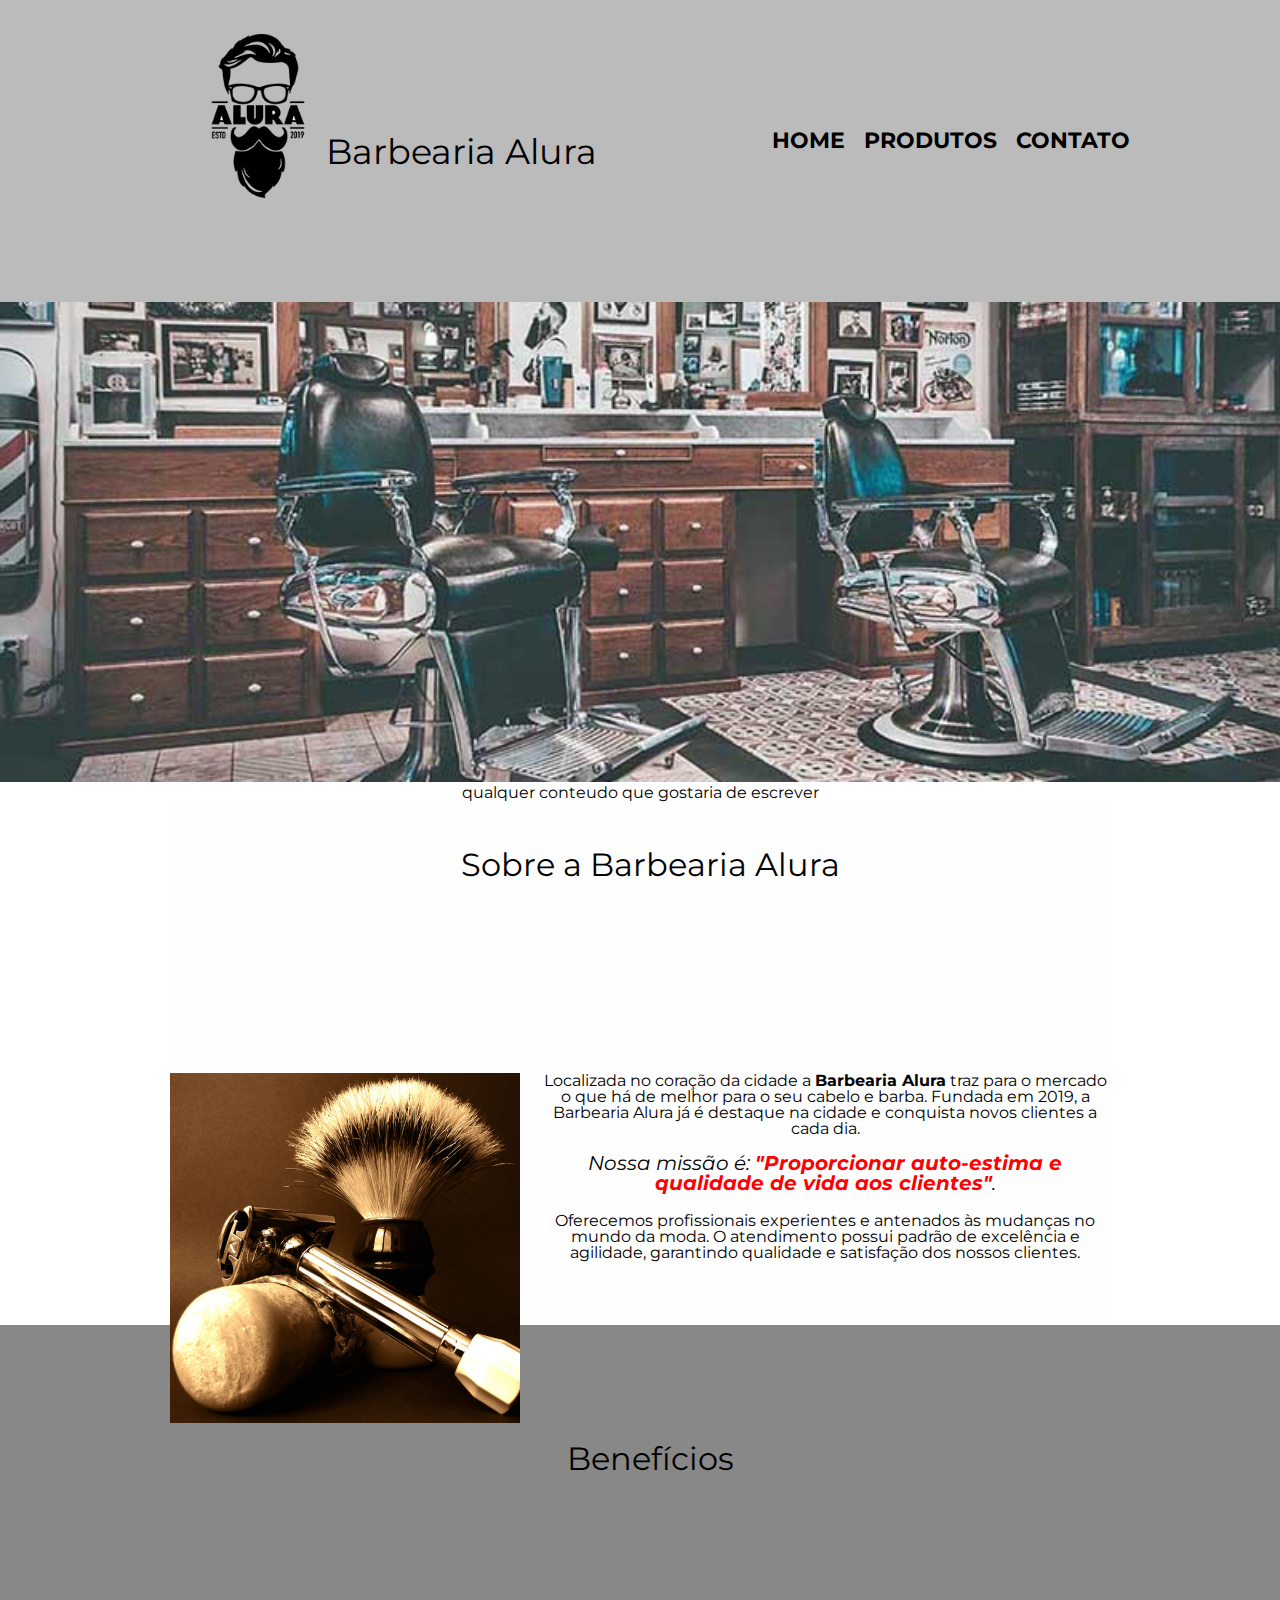
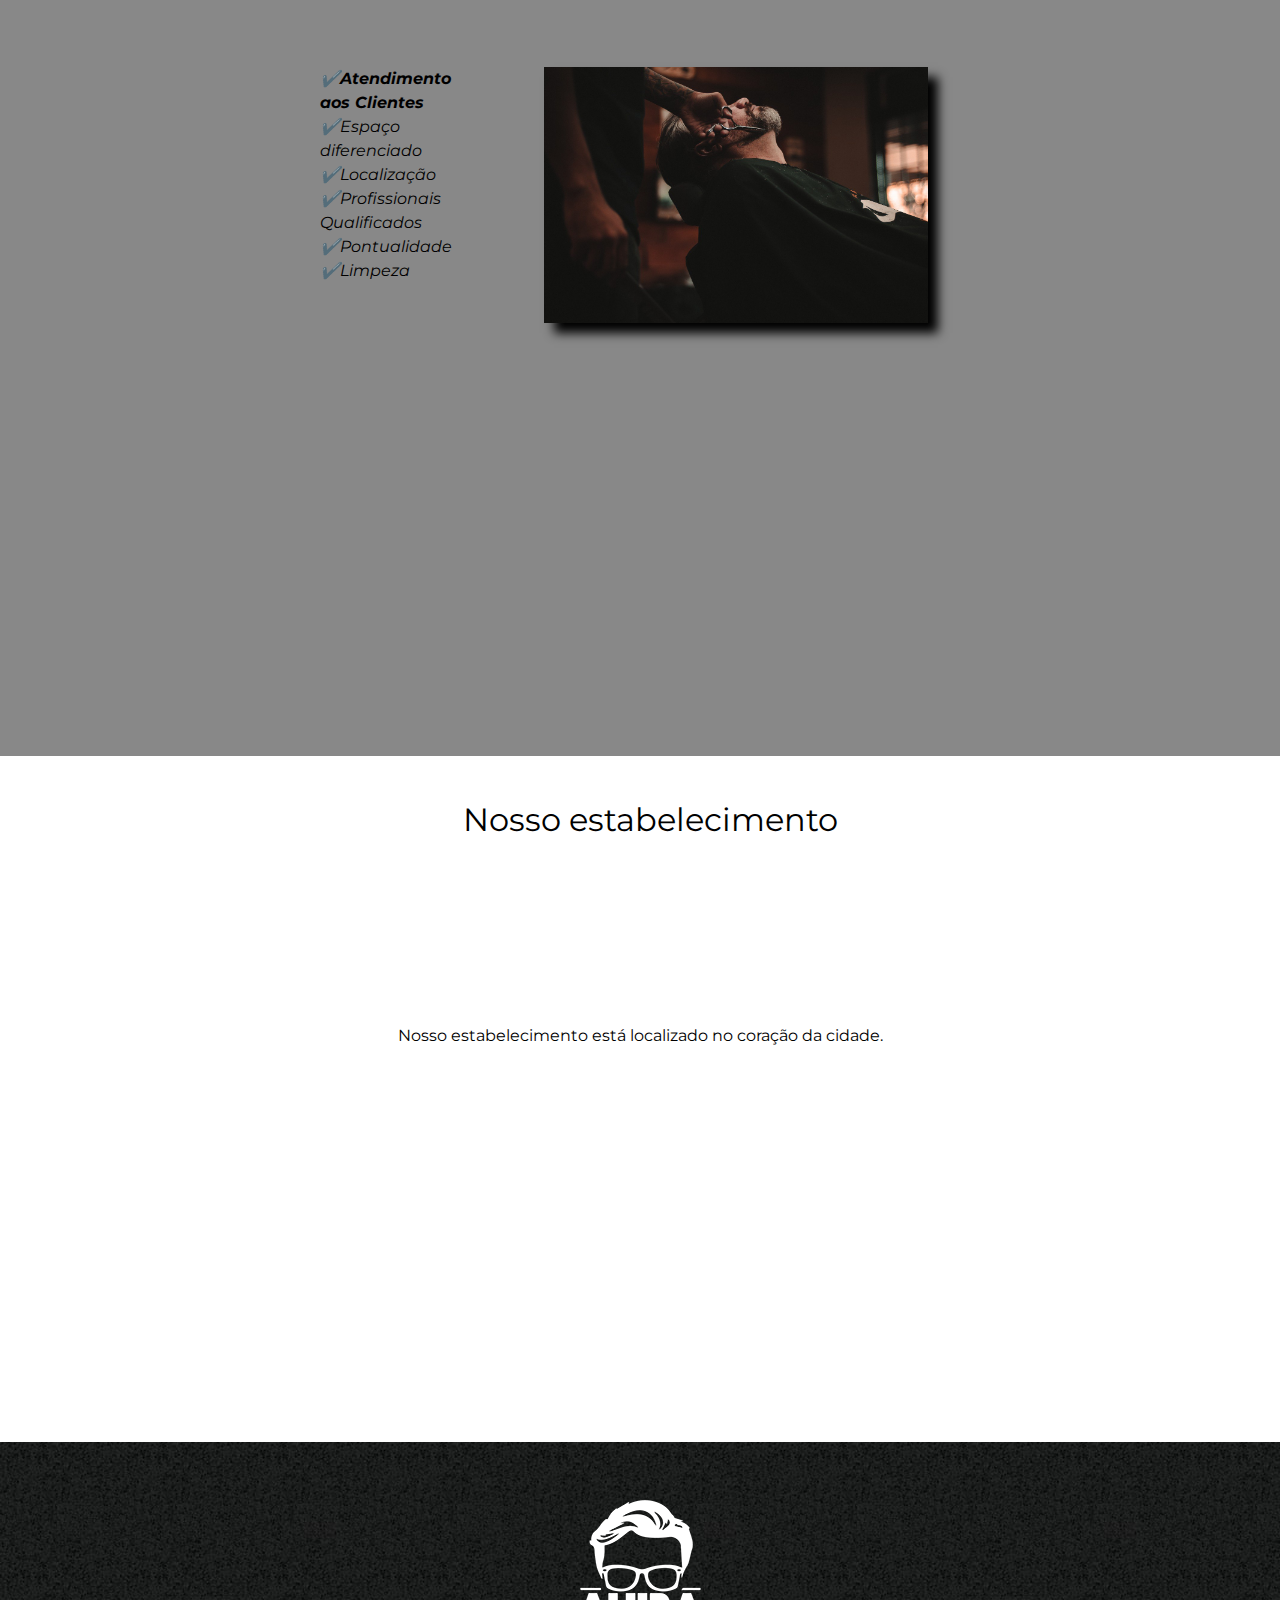
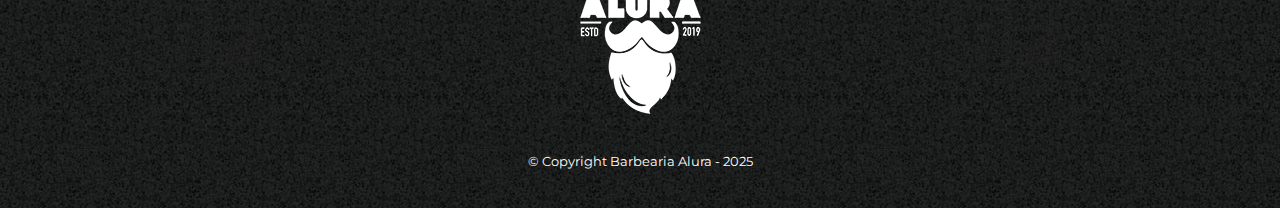
<file: index.html>
<!DOCTYPE html>
<html lang="pt-br">

<head>
	<meta charset="UTF-8">
	<meta name="viewport" content="width=device-width">
	<link rel="preconnect" href="https://fonts.googleapis.com">
	<link rel="preconnect" href="https://fonts.gstatic.com" crossorigin>
	<link
		href="https://fonts.googleapis.com/css2?family=Montserrat:ital,wght@0,100..900;1,100..900&family=Oswald:wght@200..700&family=Roboto+Condensed:ital,wght@0,100..900;1,100..900&display=swap"
		rel="stylesheet">
	<link rel="stylesheet" href="reset.css">
	<link rel="stylesheet" href="style-home.css">
	<link rel="stylesheet" href="style.css">
	<title>Barbearia Alura</title>
</head>

<body>
	<header>
		<div class="caixa">
			<h1 class="logo"> <img class="titulo-principal" src="img/logo.png"> Barbearia Alura </h1>

			<nav>
				<ul>
					<li><a href="index.html">Home</a></li>
					<li><a href="produtos.html">Produtos</a></li>
					<li><a href="contato.html">Contato</a></li>
				</ul>
			</nav>
		</div>
	</header>
	<img class="banner" src="img/banner.jpg">

	<main>
		<p> qualquer conteudo que gostaria de escrever</p>

		<section class="principal">
			<h2 class="titulo-principal">Sobre a Barbearia Alura</h2>

			<img src="img/utensilios.jpg" alt="Utensilios de um barbeiro" class="utensilios">

			<p>Localizada no coração da cidade a <strong>Barbearia Alura</strong> traz para o mercado o que há de melhor
				para o seu cabelo e barba. Fundada em 2019, a Barbearia Alura já é destaque na cidade e conquista novos
				clientes a cada dia.</p>

			<p id="missao"><em>Nossa missão é: <strong>"Proporcionar auto-estima e qualidade de vida aos
						clientes"</strong>.</em></p>

			<p>Oferecemos profissionais experientes e antenados às mudanças no mundo da moda. O atendimento possui
				padrão de
				excelência e agilidade, garantindo qualidade e satisfação dos nossos clientes.</p>
		</section>

		<section class="beneficios">
			<h3 class="titulo-principal">Benefícios</h3>

			<div class="conteudo-beneficios">
				<ul class="lista-beneficios">
					<li class="itens">Atendimento aos Clientes</li>
					<li class="itens">Espaço diferenciado</li>
					<li class="itens">Localização</li>
					<li class="itens">Profissionais Qualificados</li>
					<li class="itens">Pontualidade</li>
					<li class="itens">Limpeza</li>
				</ul><img src="img/beneficios.jpg" class="imagem-beneficios">
			</div>

			<div class="video">
				<iframe width="560" height="315" src="https://www.youtube.com/embed/wcVVXUV0YUY" frameborder="0"
					allow="accelerometer; autoplay; encrypted-media; gyroscope; picture-in-picture"
					allowfullscreen></iframe>
			</div>
		</section>

		<section class="mapa">
			<h3 class="titulo-principal">Nosso estabelecimento</h3>
			<p>Nosso estabelecimento está localizado no coração da cidade.</p>

			<div class="mapa-conteudo">
				<iframe width="100%" height="315" src="https://www.youtube.com/embed/wcVVXUV0YUY" frameborder="0" allow="accelerometer; autoplay; encrypted-media; gyroscope; picture-in-picture" allowfullscreen></iframe>
			</div>
		</section>
	</main>
	<footer>
		<img src="img/logo-branco.png">
		<p class="copyright">&copy; Copyright Barbearia Alura - 2025</p>
	</footer>
</body>

</html>
</file>
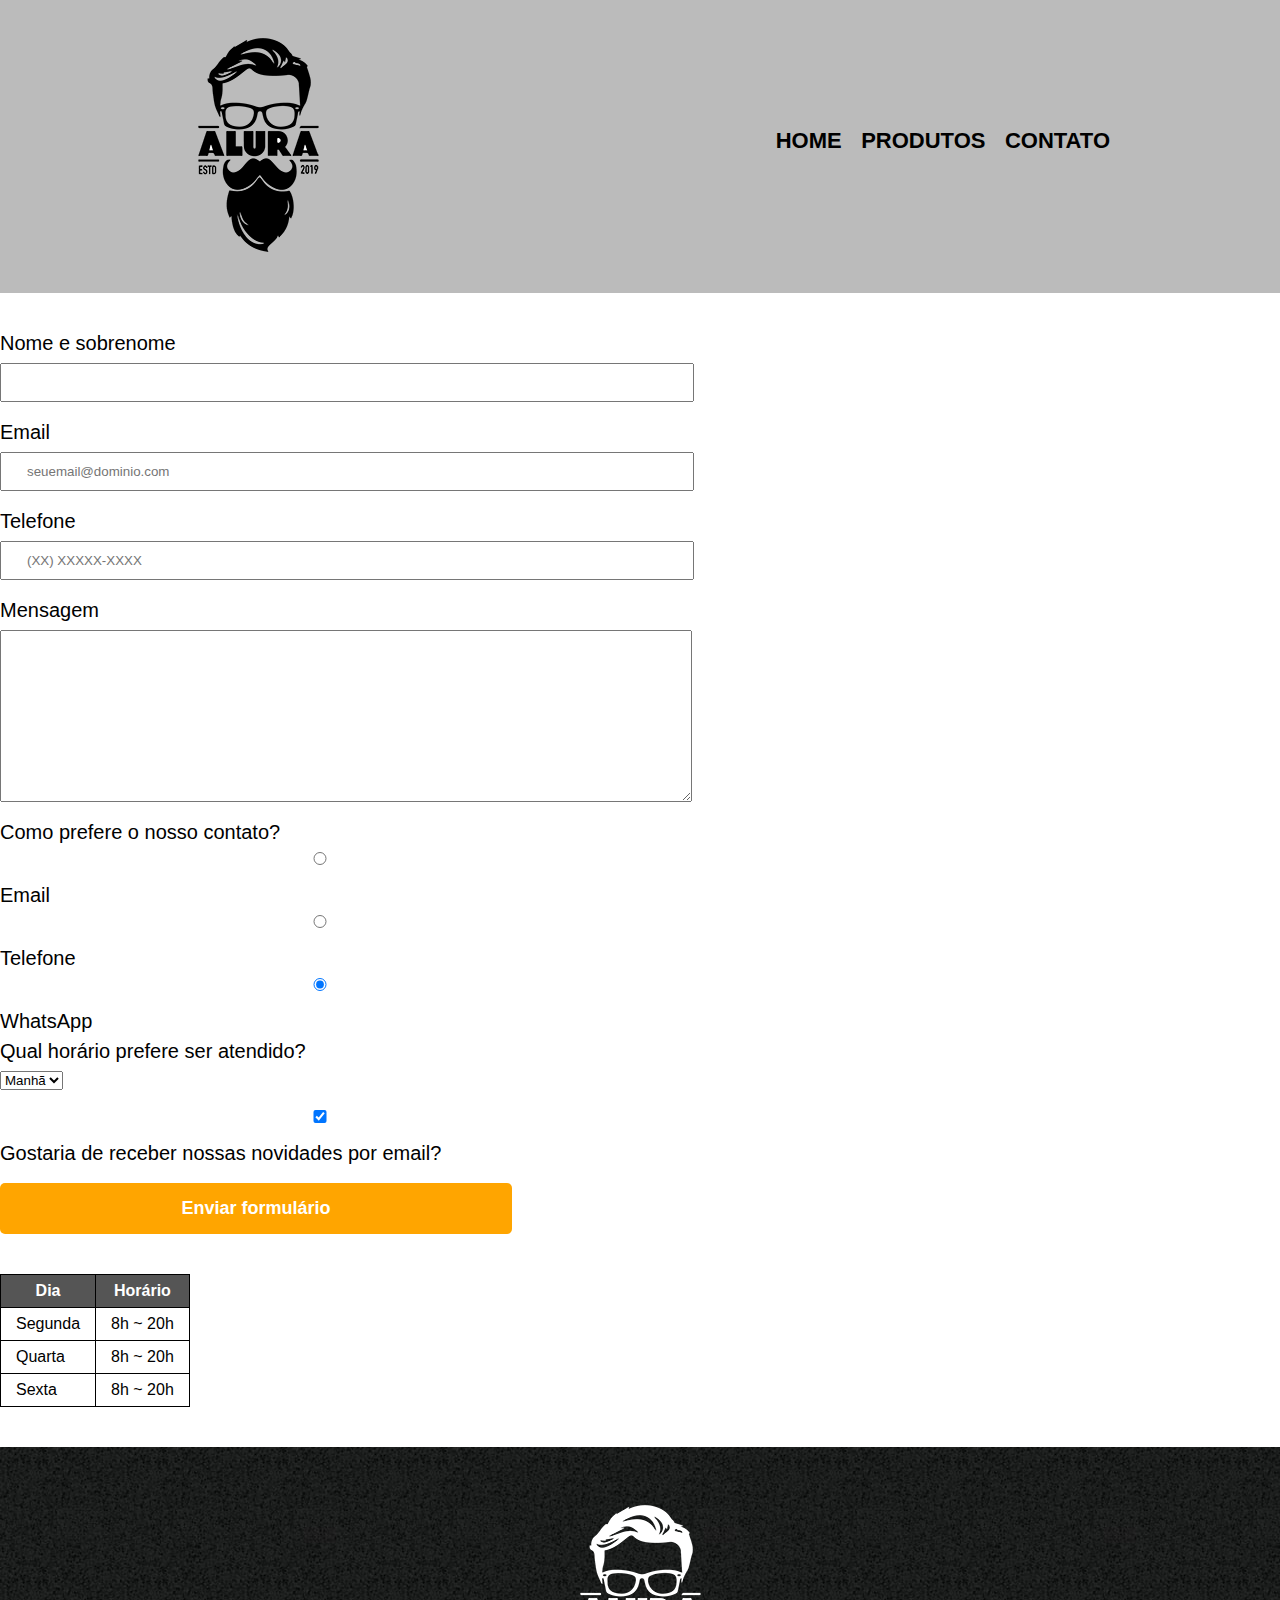
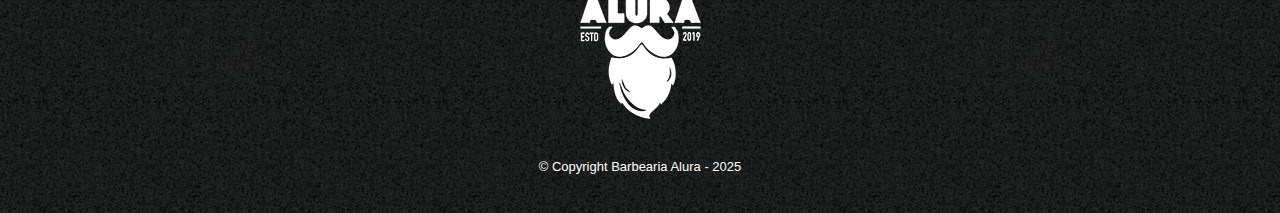
<file: contato.html>
<!DOCTYPE html>
<html>

<head>
    <meta charset="UTF-8">
    <title>Contato - Barbearia Alura</title>

    <link rel="stylesheet" href="reset.css">
    <link rel="stylesheet" href="style.css">
</head>

<body>
    <header>
        <div class="caixa">
            <h1><img src="img/logo.png" alt="Logo da Barbearia Alura"></h1>

            <nav>
                <ul>
                    <li><a href="index.html">Home</a></li>
                    <li><a href="produtos.html">Produtos</a></li>
                    <li><a href="contato.html">Contato</a></li>
                </ul>
            </nav>
        </div>
    </header>

    <main>
        <form>
            <label for="nomesobrenome">Nome e sobrenome</label>
            <input type="text" id="nomesobrenome" class="input-padrao" required>

            <label for="email">Email</label>
            <input type="email" id="email" class="input-padrao" required placeholder="seuemail@dominio.com">

            <label for="telefone">Telefone</label>
            <input type="tel" id="telefone" class="input-padrao" required placeholder="(XX) XXXXX-XXXX">

            <label for="mensagem">Mensagem</label>
            <textarea cols="70" rows="10" id="mensagem" class="input-padrao" required></textarea>

            <fieldset>
                <legend>Como prefere o nosso contato?</legend>
                <label for="radio-email">
                    <input type="radio" name="contato" value="email" id="radio-email">
                    Email
                </label>

                <label for="radio-telefone">
                    <input type="radio" name="contato" value="telefone" id="radio-telefone">
                    Telefone
                </label>

                <label for="radio-whatsapp">
                    <input type="radio" name="contato" value="whatsapp" id="radio-whatsapp" checked>
                    WhatsApp
                </label>
            </fieldset>

            <fieldset>
                <legend>Qual horário prefere ser atendido?</legend>
                <select>
                    <option>Manhã</option>
                    <option>Tarde</option>
                    <option>Noite</option>
                </select>
            </fieldset>

            <label class="checkbox">
                <input type="checkbox" checked>
                Gostaria de receber nossas novidades por email?
            </label>

            <input type="submit" value="Enviar formulário" class="enviar">
        </form>

        <table>
            <thead>
                <tr>
                    <th>Dia</th>
                    <th>Horário</th>
                </tr>
            </thead>
            <tbody>
                <tr>
                    <td>Segunda</td>
                    <td>8h ~ 20h</td>
                </tr>
                <tr>
                    <td>Quarta</td>
                    <td>8h ~ 20h</td>
                </tr>
                <tr>
                    <td>Sexta</td>
                    <td>8h ~ 20h</td>
                </tr>
            </tbody>
        </table>
    </main>

    <footer>
        <img src="img/logo-branco.png" alt="Logo da Barbearia Alura">
        <p class="copyright">&copy; Copyright Barbearia Alura - 2025</p>
    </footer>
</body>

</html>
</file>
<file: style-home.css>
body {}

#banner {
	width: 100%;
}

.principal {
	background: #CCCCCC;
	padding: 30px;
}

.logo {
	display: flex;
	justify-content: space-between;
	align-items: center;
	font-size: 35px;
}

.titulo-principal {
	padding-left: 20px;
	height: 15vw;
}

.titulo-centralizado {
	text-align: center
}

p {
	text-align: center;
}

#missao {
	font-size: 20px
}

em strong {
	color: #FF0000;
}

.itens {
	font-style: italic
}

.beneficios {
	background: #FFFFFF;
	padding: 20px;
}

.beneficios ul {
	display: inline-block;
	vertical-align: top;
	width: 20%;
	margin-right: 15%;
}

.imagembeneficios {
	width: 50%;
}

header {
	background: #BBBBBB;
	padding: 20px 0;
}

.caixa {
	position: relative;
	width: 940px;
	margin: 0 auto;
	padding: 0 20px;
	display: flex;
	align-items: center;
	justify-content: space-between;
}

nav li {
	display: inline;
	margin: 0 0 0 15px;
}

nav a {
	text-transform: uppercase;
	color: #000000;
	font-weight: bold;
	font-size: 22px;
	text-decoration: none;
}
</file>
<file: style.css>
body {
    font-family: 'Montserrat', sans-serif;
}

header {
    background: #BBBBBB;
    padding: 20px 0;
}

.banner {
    width: 100%;
}

.titulo-principal {
    text-align: center;
    font-size: 2em;
    margin: 0 0 1em;
    clear: left;
}

.principal {
    padding: 3em 0;
    background: #FEFEFE;
    width: 940px;
    margin: 0 auto;
}

.principal p {
    margin: 0 0 1em;
}

.principal strong {
    font-weight: bold;
}

.principal em {
    font-style: italic;
}

.utensilios {
    width: calc(40% - 26px);
    float: left;
    margin: 0 20px 20px 0;
}

.imagembeneficios {
    width: 60%;
}

.caixa {
    position: relative;
    width: 940px;
    margin: 0 auto;
}

nav {
    position: absolute;
    top: 110px;
    right: 0;
}

nav li {
    display: inline;
    margin: 0 0 0 15px;
}

nav a {
    text-transform: uppercase;
    color: #000000;
    font-weight: bold;
    font-size: 22px;
    text-decoration: none;
}

nav a:hover {
    color: #C78C19;
    text-decoration: underline;
}

.produtos {
    width: 940px;
    margin: 0 auto;
    padding: 50px 0;
}

.produtos li {
    display: inline-block;
    text-align: center;
    width: 30%;
    vertical-align: top;
    margin: 0 1.5%;
    padding: 30px 20px;
    box-sizing: border-box;
    border: 2px solid #000000;
    border-radius: 10px;
}

.produtos li:hover {
    border-color: #C78C19;
}

.produtos li:active {
    border-color: #088C19;
}

.produtos h2 {
    font-size: 30px;
    font-weight: bold;
}

.produtos li:hover h2 {
    font-size: 34px;
}

.produto-descricao {
    font-size: 18px;
}

.produto-preco {
    font-size: 22px;
    font-weight: bold;
    margin-top: 10px;
}

main {
    
}

.beneficios {
    padding: 3em 0;
    background: #888888;
}

.conteudo-beneficios {
    width: 640px;
    margin: 0 auto;
}

.lista-beneficios {
    width: 40%;
    display: inline-block;
    vertical-align: top;
}

.itens {
    line-height: 1.5;
}

.itens:first-child {
    font-weight: bold;
}

.itens:before {
    content: "✔️";
}

.imagem-beneficios {
    width: 60%;
    opacity: 1;
    transition: 400ms;
    box-shadow: 10px 10px 10px 0 #000000;
}

.imagem-beneficios:hover {
    opacity: 0.3;
}

form {
    margin: 40px 0;
}

form label,
form legend {
    display: block;
    font-size: 20px;
    margin: 0 0 10px;
}

form input {
    display: block;
    margin: 0 0 20px;
    padding: 10px 25px;
    width: 50%;
}

.input-padrao {
    display: block;
    margin: 0 0 20px;
    padding: 10px 25px;
    width: 50%;
}

.checkbox {
    margin: 20px 0;
}

footer {
    text-align: center;
    background: url("img/bg.jpg");
    padding: 40px 0;
}

.copyright {
    color: #FFFFFF;
    font-size: 13px;
    margin: 20px 0 0;
}

.enviar {
    width: 40%;
    padding: 15px 0;
    background: orange;
    color: white;
    font-weight: bold;
    font-size: 18px;
    border: none;
    border-radius: 5px;
    transition: 1s all;
    cursor: pointer;
}

.enviar:hover {
    background: darkorange;
    transform: scale(1.2);
}

table {
    margin: 20px 0 40px;
}

thead {
    background: #555555;
    color: white;
    font-weight: bold;
}

td, th {
    border: 1px solid #000000;
    padding: 8px 15px;
}

.mapa {
    padding: 3em 0;
    background-color: linear-gradient(#FEFEFE, #888888);
}

.mapa p {
    margin: 0 0 2em;
    text-align: center;
}

.mapa-conteudo {
    width: 940px;
    margin: 0 auto;
}

.video {
    width: 560px;
    margin: 2em auto;
}


/* SELETORES AVANÇADOS PARA SEREM USADOS

main p {
    background: red;
}

main > p {
    background: red; 
}

img + p { 
    background: blue;
}

img ~ p {
    background: yellow
} 

.principal p:not(#missao) {
    background: orange;
}

*/
@media screen and (max-width: 480px) {
    .caixa, .principal, .conteudo-beneficios, .mapa-conteudo, .video {
        width: auto;
    }

    h1 {
        text-align: center;
    }

    nav {
        position: static;
    }

    .lista-beneficios, .imagem-beneficios {
        width: 100%;
    }
}
</file>
